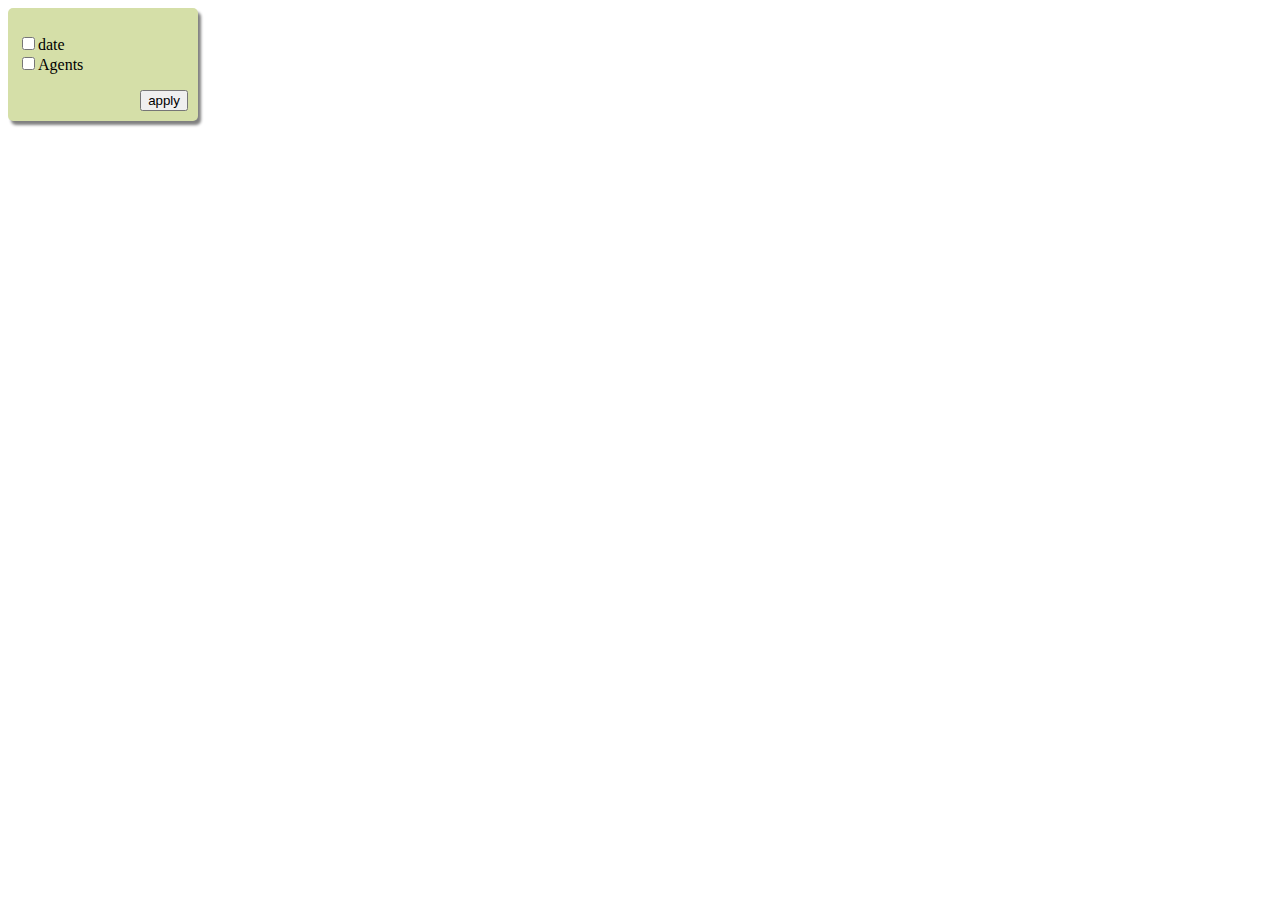
<file: angular_test/index.html>
<!doctype html>
<html>
   <head>
      <title> drop down selecter</title>
      <link rel="stylesheet" type="text/css" href="css/style.css">
   </head>
   <body ng-controller="dropDownCtrl" ng-app="testApp">
   

    <drop-down model="dropDownData"></drop-down>

   <script type="text/javascript" src="augular.js"></script>
   <script type="text/javascript">
     angular.module("testApp",[]);
     angular.module("testApp").controller("dropDownCtrl",function($scope){
       $scope.dropDownData = [
          {
            filterName:"date",
            items:[
              "2014",
              "2015"
            ],
            selected:false
          },
          {
            filterName:"Agents",
            items:[
              "user1",
              "user2"
            ],
            selected:false
          },  

       ];

     });

     //create drop down directive
     angular.module("testApp").directive("dropDown",function(){
        return {
        	restrict:"AE",
        	replace:"true",
        	scope:{
        		model:"=model"
        	},
        	templateUrl:"./views/dropDown.html",
        	link:function(scope,element,attr){
               //function to see all the items
              scope.createNewList = function(filter){
                   var content="<ul>";
                   for(var k in filter.items){
                      content+="<li>"+filter.items[k]+"</li>"
                   }
                   content+="</ul>";
                   element.append(content);
              };

              scope.getSelector = function(){
                   
                   scope.selectedFilters = [];         console.log("the value of dropDown data is:",scope.model);
                   for(var i=0;i<scope.model.length;i++){
                      if (scope.model[i].selected) {
                         scope.selectedFilters.push(scope.model[i]);
                      };
                   }
              }
        	}
        }
     })

   </script>
   </body>
</html>
</file>
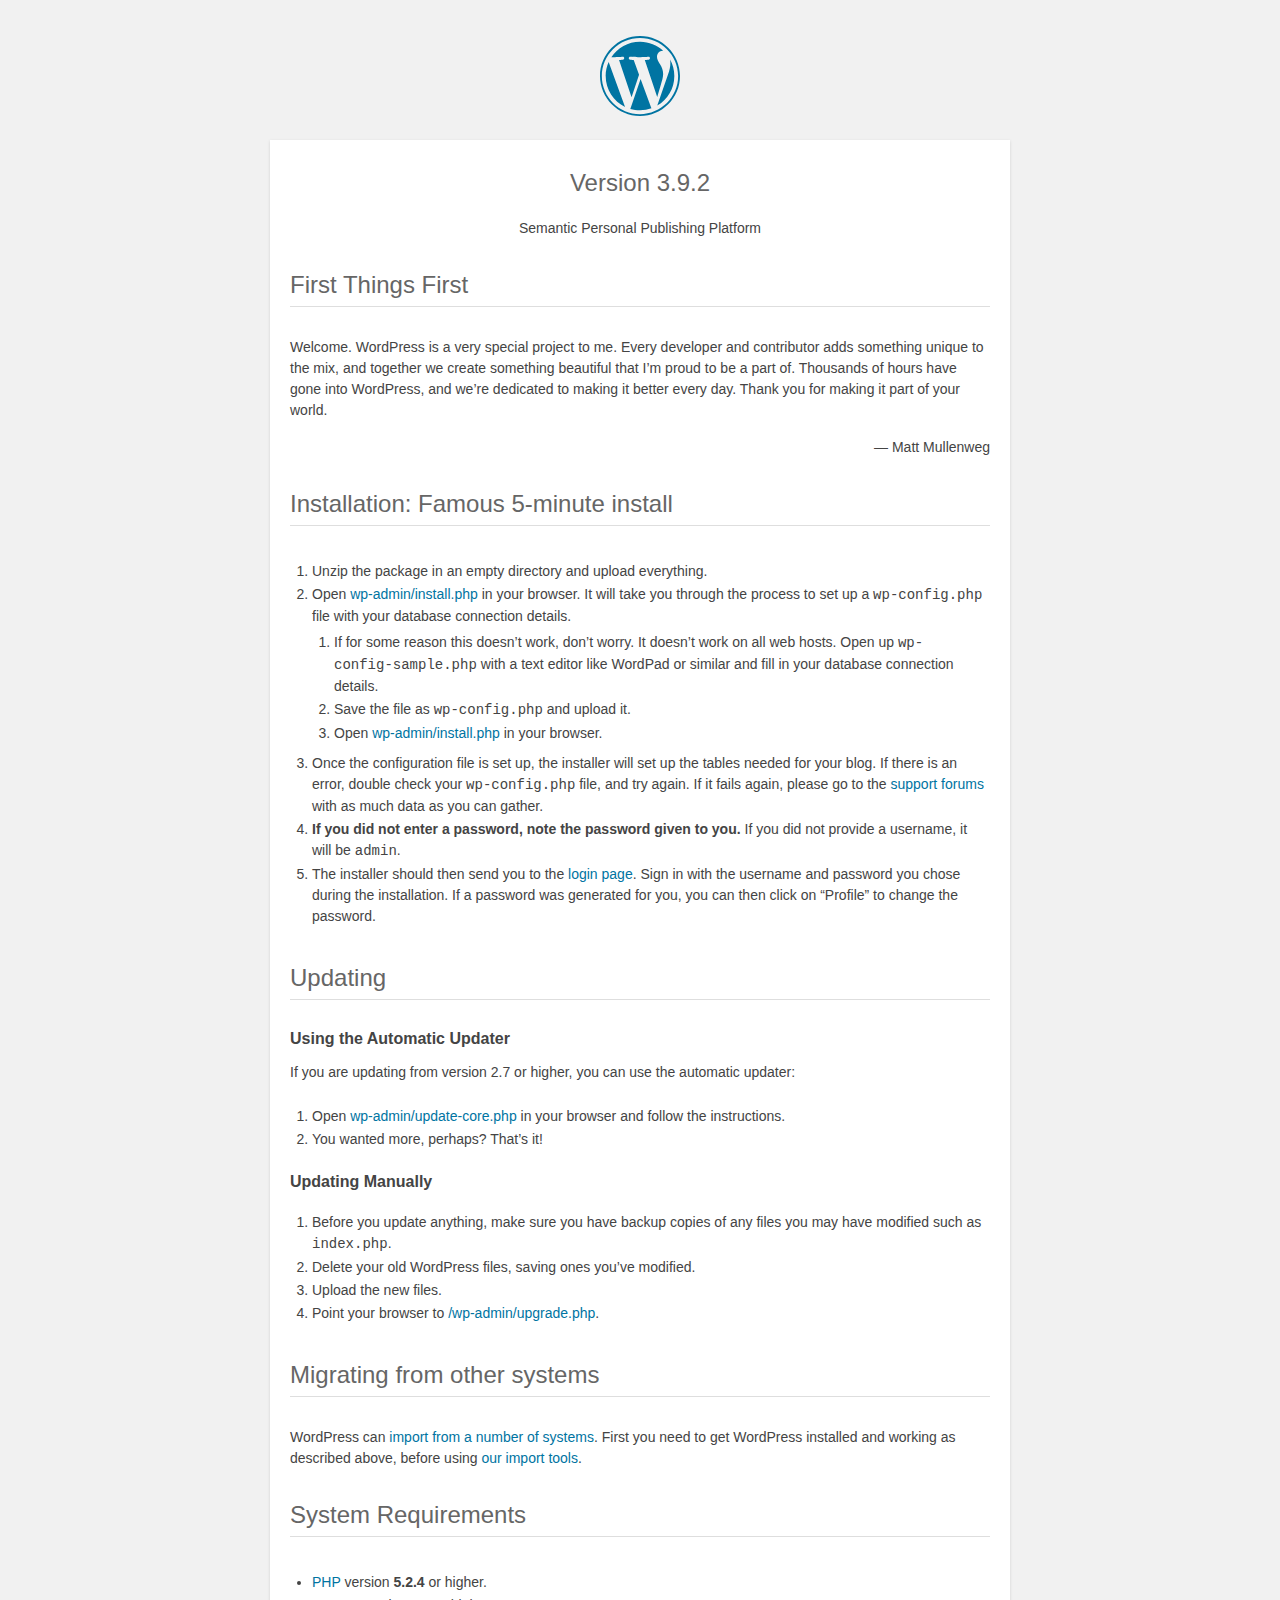
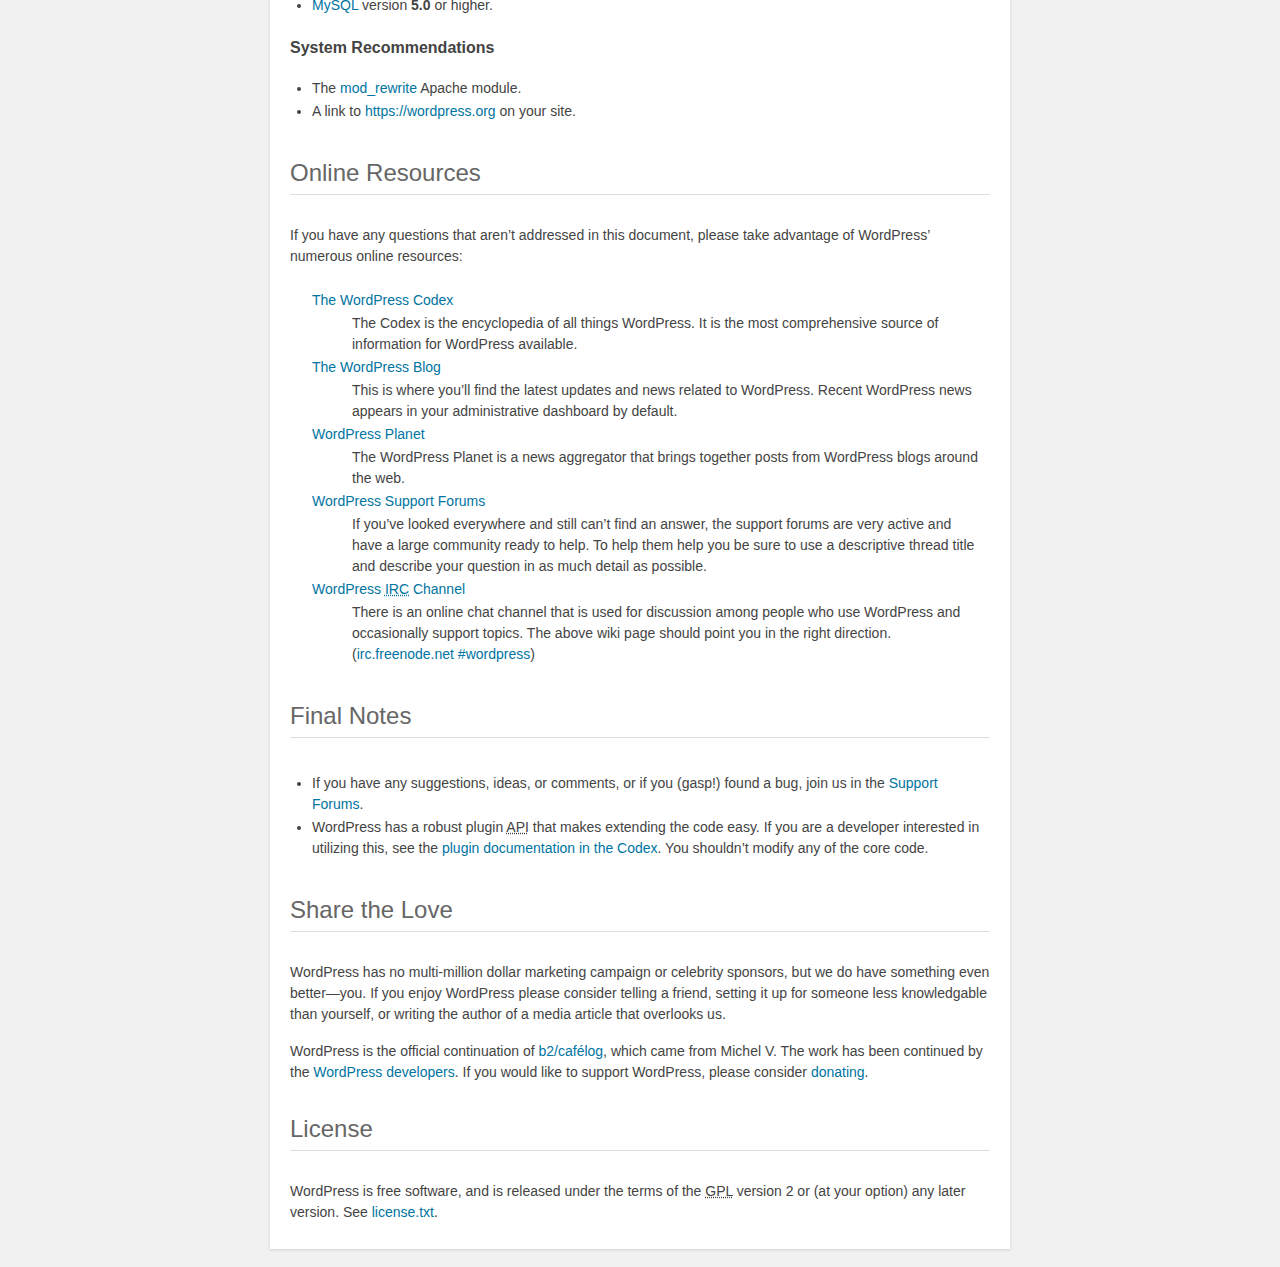
<file: readme.html>
<!DOCTYPE html>
<html>
<head>
	<meta name="viewport" content="width=device-width" />
	<meta http-equiv="Content-Type" content="text/html; charset=utf-8" />
	<title>WordPress &#8250; ReadMe</title>
	<link rel="stylesheet" href="wp-admin/css/install.css?ver=20100228" type="text/css" />
</head>
<body>
<h1 id="logo">
	<a href="https://wordpress.org/"><img alt="WordPress" src="wp-admin/images/wordpress-logo.png" /></a>
	<br /> Version 3.9.2
</h1>
<p style="text-align: center">Semantic Personal Publishing Platform</p>

<h1>First Things First</h1>
<p>Welcome. WordPress is a very special project to me. Every developer and contributor adds something unique to the mix, and together we create something beautiful that I&#8217;m proud to be a part of. Thousands of hours have gone into WordPress, and we&#8217;re dedicated to making it better every day. Thank you for making it part of your world.</p>
<p style="text-align: right">&#8212; Matt Mullenweg</p>

<h1>Installation: Famous 5-minute install</h1>
<ol>
	<li>Unzip the package in an empty directory and upload everything.</li>
	<li>Open <span class="file"><a href="wp-admin/install.php">wp-admin/install.php</a></span> in your browser. It will take you through the process to set up a <code>wp-config.php</code> file with your database connection details.
		<ol>
			<li>If for some reason this doesn&#8217;t work, don&#8217;t worry. It doesn&#8217;t work on all web hosts. Open up <code>wp-config-sample.php</code> with a text editor like WordPad or similar and fill in your database connection details.</li>
			<li>Save the file as <code>wp-config.php</code> and upload it.</li>
			<li>Open <span class="file"><a href="wp-admin/install.php">wp-admin/install.php</a></span> in your browser.</li>
		</ol>
	</li>
	<li>Once the configuration file is set up, the installer will set up the tables needed for your blog. If there is an error, double check your <code>wp-config.php</code> file, and try again. If it fails again, please go to the <a href="https://wordpress.org/support/" title="WordPress support">support forums</a> with as much data as you can gather.</li>
	<li><strong>If you did not enter a password, note the password given to you.</strong> If you did not provide a username, it will be <code>admin</code>.</li>
	<li>The installer should then send you to the <a href="wp-login.php">login page</a>. Sign in with the username and password you chose during the installation. If a password was generated for you, you can then click on &#8220;Profile&#8221; to change the password.</li>
</ol>

<h1>Updating</h1>
<h2>Using the Automatic Updater</h2>
<p>If you are updating from version 2.7 or higher, you can use the automatic updater:</p>
<ol>
	<li>Open <span class="file"><a href="wp-admin/update-core.php">wp-admin/update-core.php</a></span> in your browser and follow the instructions.</li>
	<li>You wanted more, perhaps? That&#8217;s it!</li>
</ol>

<h2>Updating Manually</h2>
<ol>
	<li>Before you update anything, make sure you have backup copies of any files you may have modified such as <code>index.php</code>.</li>
	<li>Delete your old WordPress files, saving ones you&#8217;ve modified.</li>
	<li>Upload the new files.</li>
	<li>Point your browser to <span class="file"><a href="wp-admin/upgrade.php">/wp-admin/upgrade.php</a>.</span></li>
</ol>

<h1>Migrating from other systems</h1>
<p>WordPress can <a href="http://codex.wordpress.org/Importing_Content">import from a number of systems</a>. First you need to get WordPress installed and working as described above, before using <a href="wp-admin/import.php" title="Import to WordPress">our import tools</a>.</p>

<h1>System Requirements</h1>
<ul>
	<li><a href="http://php.net/">PHP</a> version <strong>5.2.4</strong> or higher.</li>
	<li><a href="http://www.mysql.com/">MySQL</a> version <strong>5.0</strong> or higher.</li>
</ul>

<h2>System Recommendations</h2>
<ul>
	<li>The <a href="http://httpd.apache.org/docs/2.2/mod/mod_rewrite.html">mod_rewrite</a> Apache module.</li>
	<li>A link to <a href="https://wordpress.org/">https://wordpress.org</a> on your site.</li>
</ul>

<h1>Online Resources</h1>
<p>If you have any questions that aren&#8217;t addressed in this document, please take advantage of WordPress&#8217; numerous online resources:</p>
<dl>
	<dt><a href="http://codex.wordpress.org/">The WordPress Codex</a></dt>
		<dd>The Codex is the encyclopedia of all things WordPress. It is the most comprehensive source of information for WordPress available.</dd>
	<dt><a href="https://wordpress.org/news/">The WordPress Blog</a></dt>
		<dd>This is where you&#8217;ll find the latest updates and news related to WordPress. Recent WordPress news appears in your administrative dashboard by default.</dd>
	<dt><a href="http://planet.wordpress.org/">WordPress Planet</a></dt>
		<dd>The WordPress Planet is a news aggregator that brings together posts from WordPress blogs around the web.</dd>
	<dt><a href="https://wordpress.org/support/">WordPress Support Forums</a></dt>
		<dd>If you&#8217;ve looked everywhere and still can&#8217;t find an answer, the support forums are very active and have a large community ready to help. To help them help you be sure to use a descriptive thread title and describe your question in as much detail as possible.</dd>
	<dt><a href="http://codex.wordpress.org/IRC">WordPress <abbr title="Internet Relay Chat">IRC</abbr> Channel</a></dt>
		<dd>There is an online chat channel that is used for discussion among people who use WordPress and occasionally support topics. The above wiki page should point you in the right direction. (<a href="irc://irc.freenode.net/wordpress">irc.freenode.net #wordpress</a>)</dd>
</dl>

<h1>Final Notes</h1>
<ul>
	<li>If you have any suggestions, ideas, or comments, or if you (gasp!) found a bug, join us in the <a href="https://wordpress.org/support/">Support Forums</a>.</li>
	<li>WordPress has a robust plugin <abbr title="application programming interface">API</abbr> that makes extending the code easy. If you are a developer interested in utilizing this, see the <a href="http://codex.wordpress.org/Plugin_API" title="WordPress plugin API">plugin documentation in the Codex</a>. You shouldn&#8217;t modify any of the core code.</li>
</ul>

<h1>Share the Love</h1>
<p>WordPress has no multi-million dollar marketing campaign or celebrity sponsors, but we do have something even better&#8212;you. If you enjoy WordPress please consider telling a friend, setting it up for someone less knowledgable than yourself, or writing the author of a media article that overlooks us.</p>

<p>WordPress is the official continuation of <a href="http://cafelog.com/">b2/caf&#233;log</a>, which came from Michel V. The work has been continued by the <a href="https://wordpress.org/about/">WordPress developers</a>. If you would like to support WordPress, please consider <a href="https://wordpress.org/donate/" title="Donate to WordPress">donating</a>.</p>

<h1>License</h1>
<p>WordPress is free software, and is released under the terms of the <abbr title="GNU General Public License">GPL</abbr> version 2 or (at your option) any later version. See <a href="license.txt">license.txt</a>.</p>

</body>
</html>
</file>
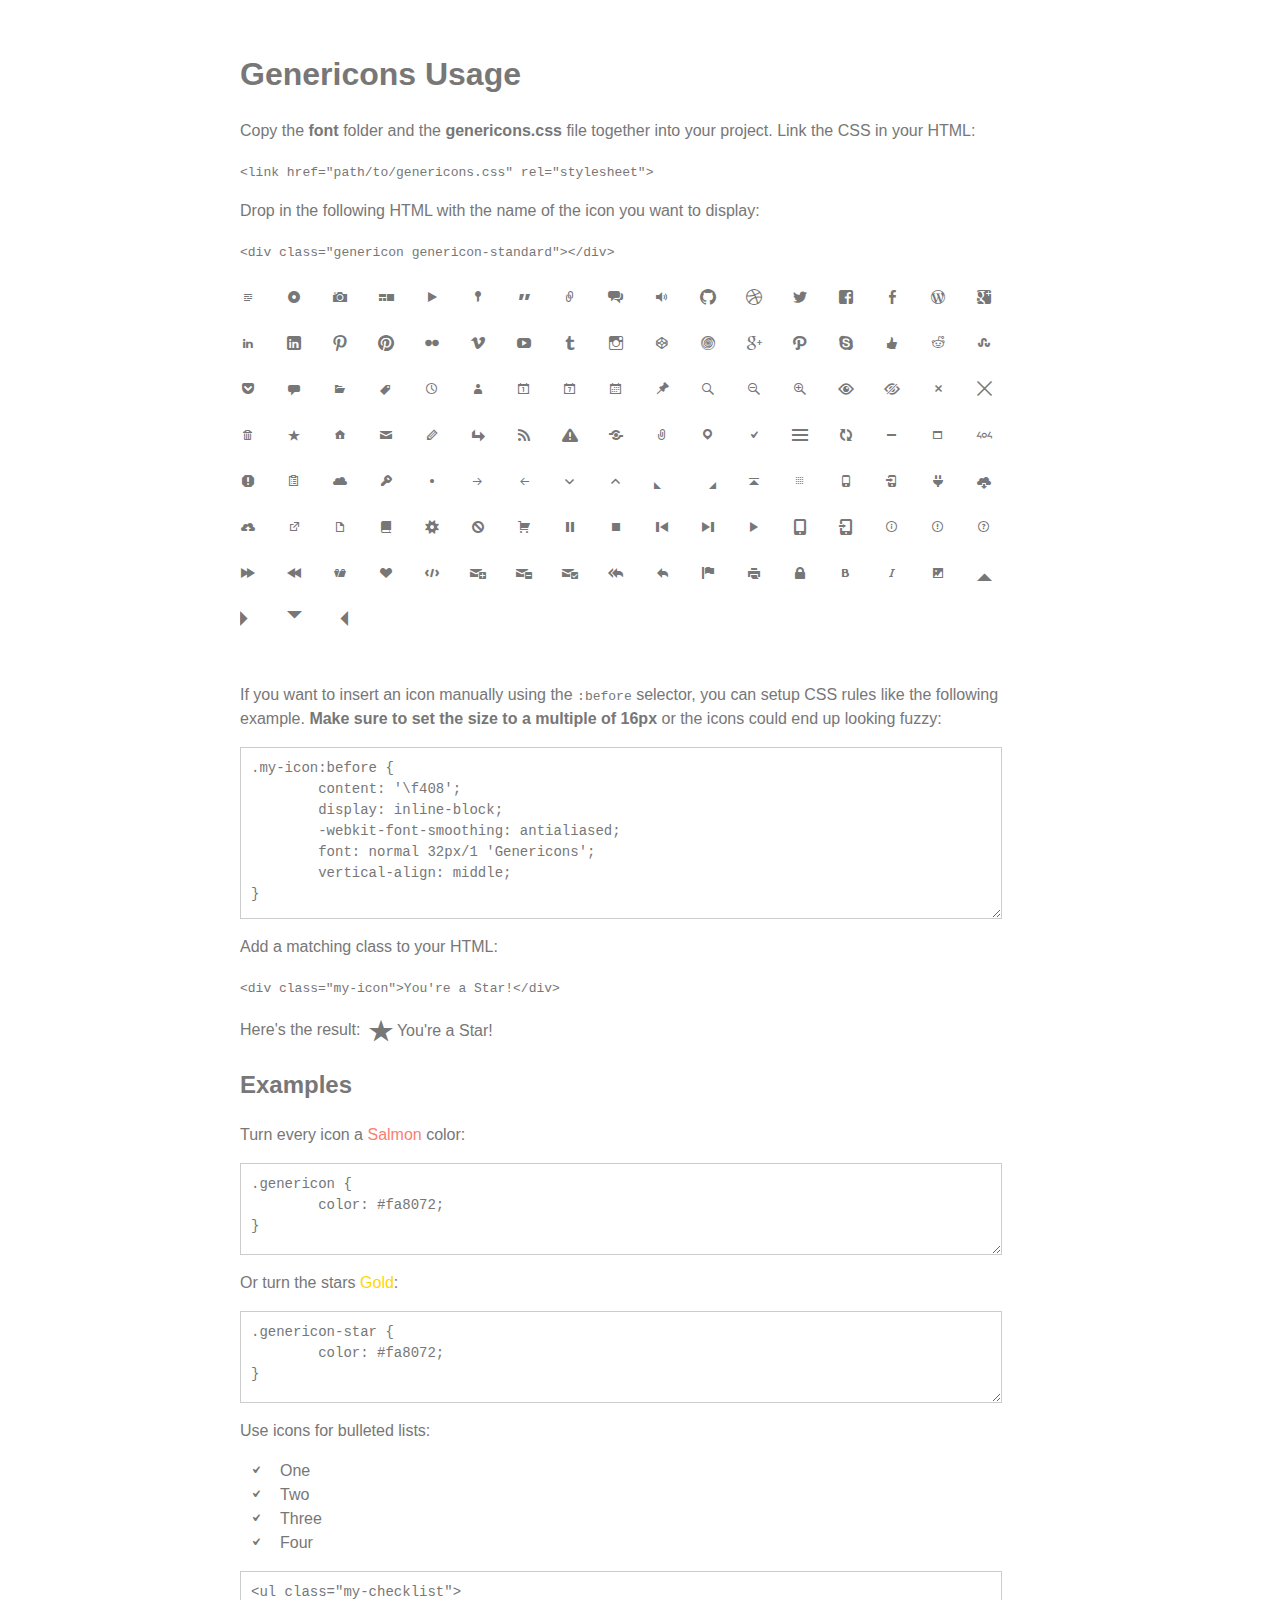
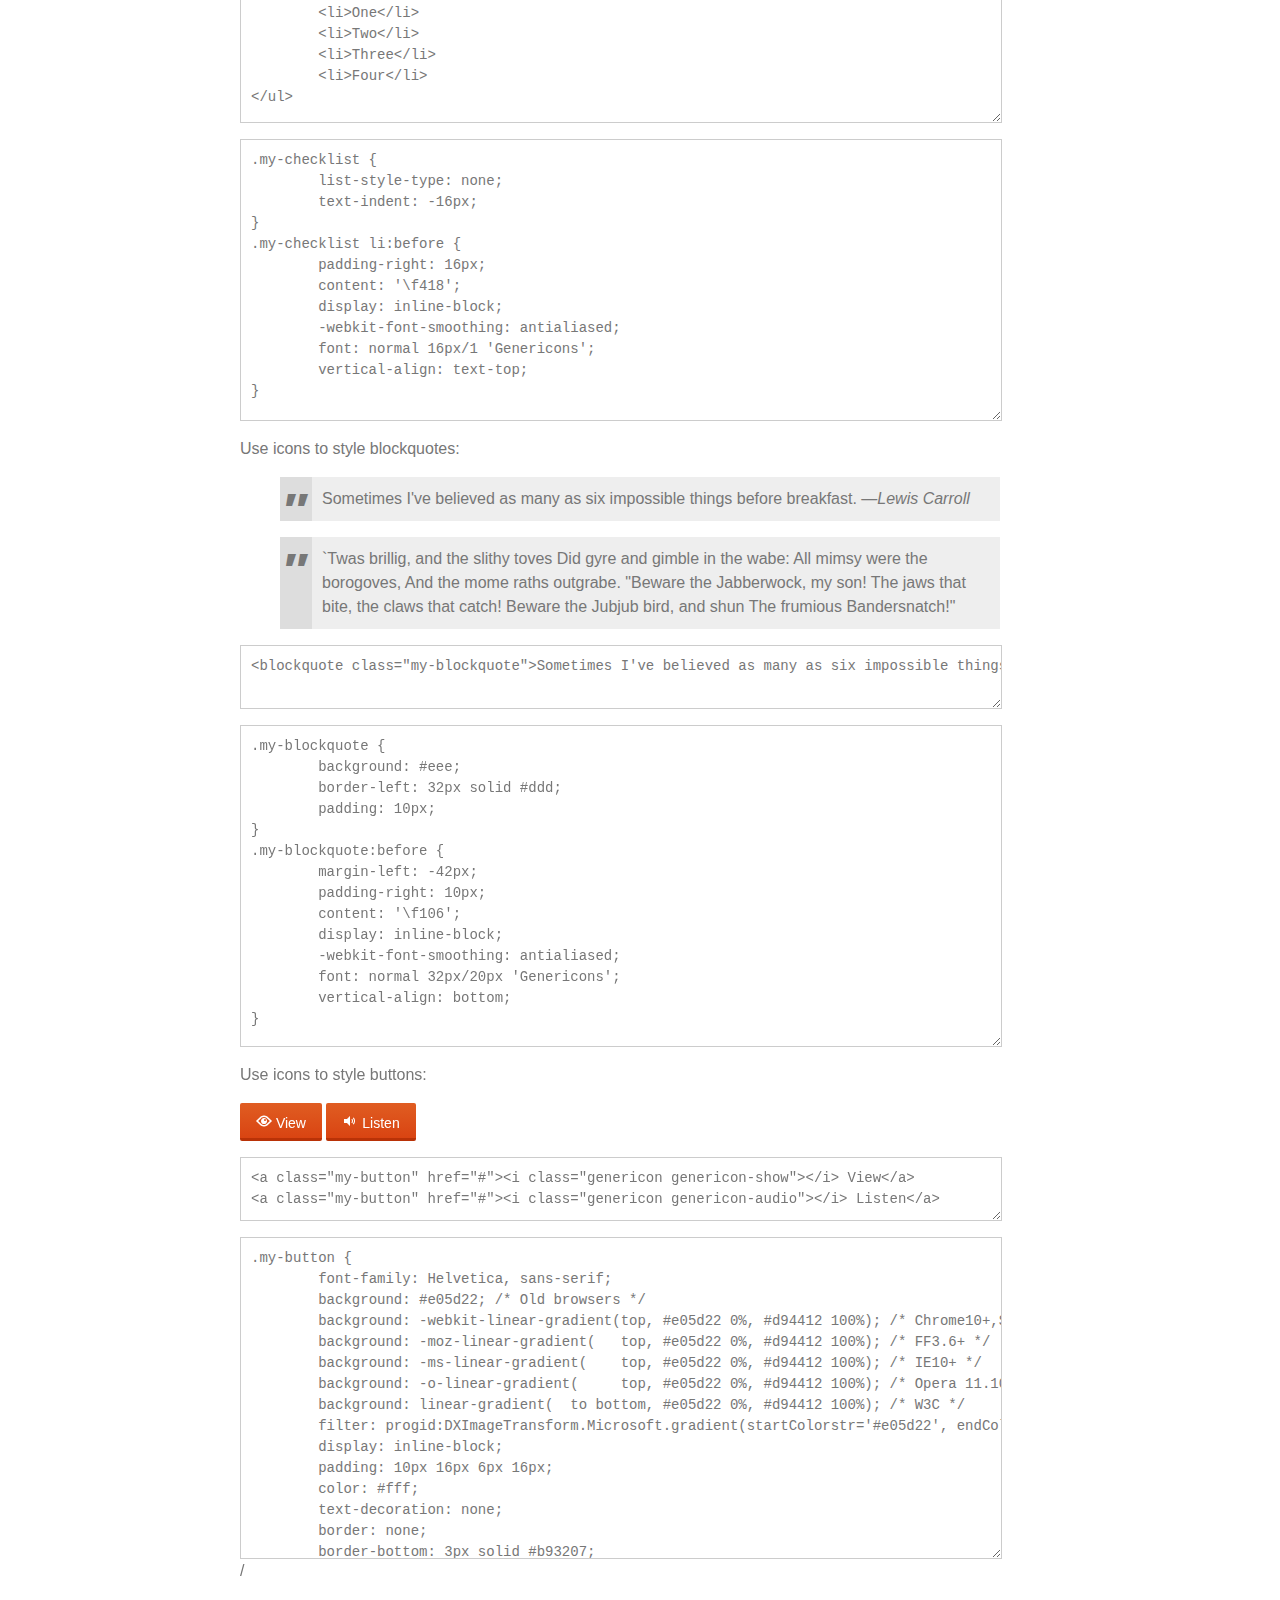
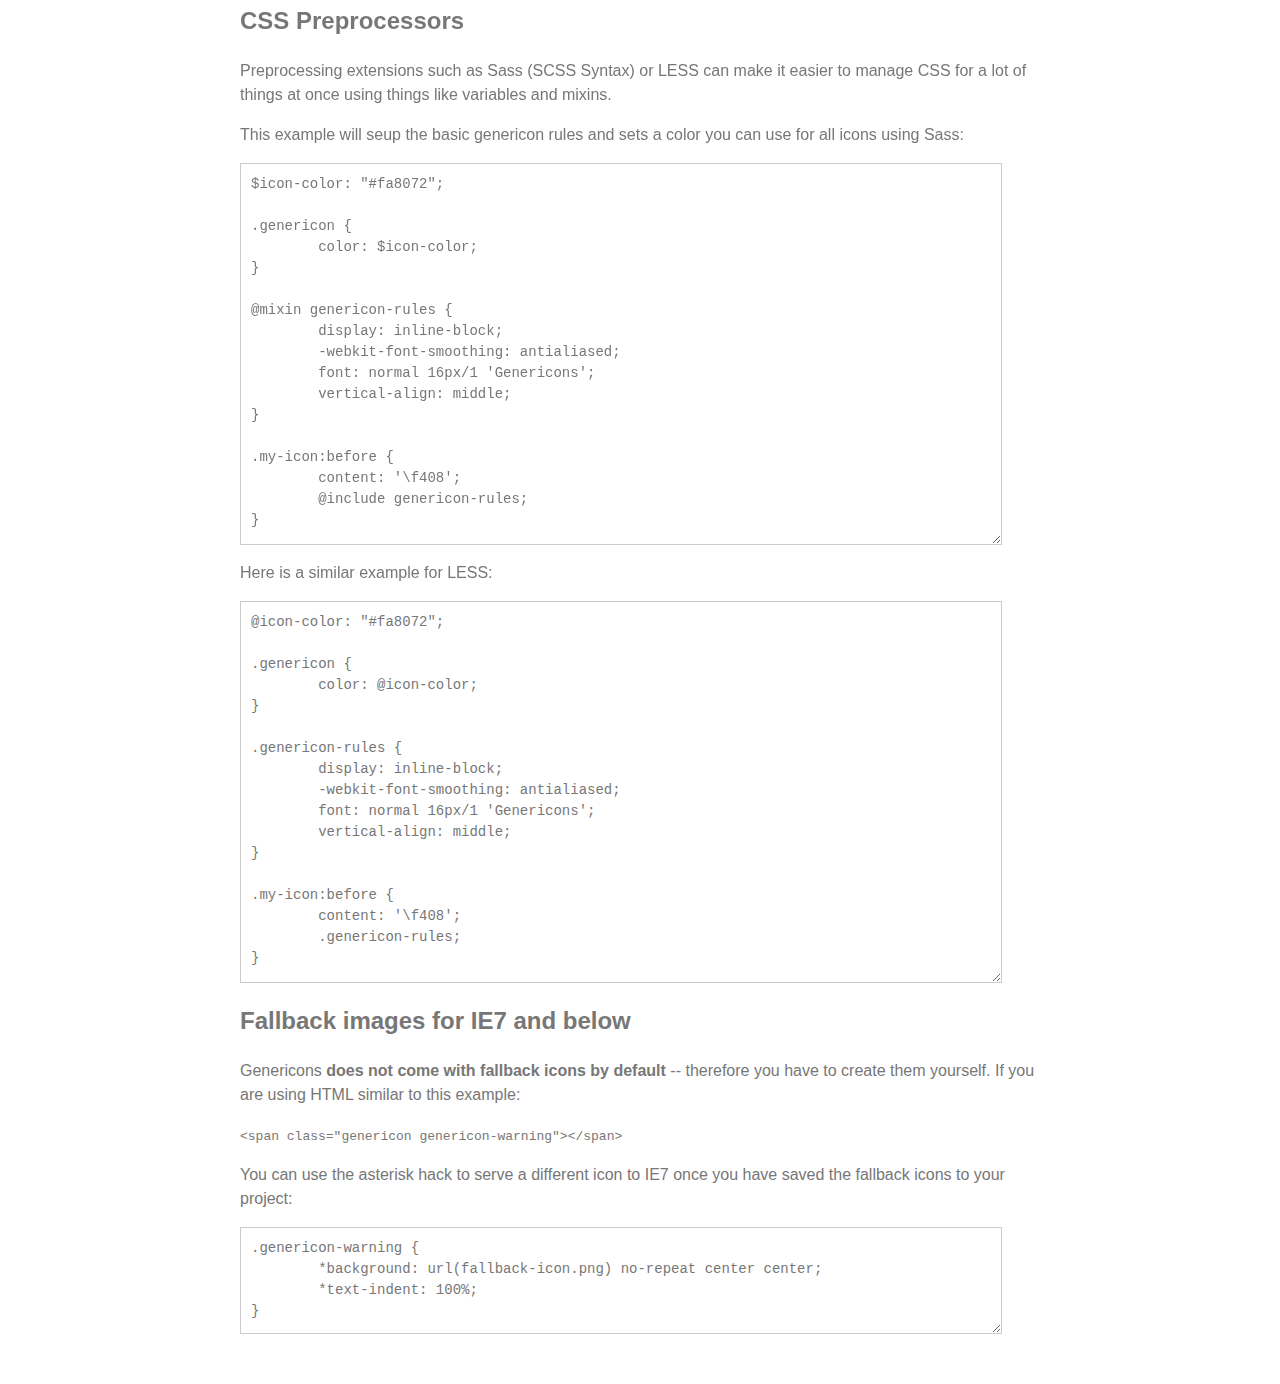
<file: wp-content/themes/twentyfourteen/genericons/example.html>
<!DOCTYPE html>
<html dir="ltr" lang="en">
<head>
<title>Genericons</title>
<link rel="stylesheet" href="genericons.css">
<style type="text/css">
body {
	font-family: sans-serif;
	line-height: 1.5;
	width: 800px;
	margin: 50px auto;
	color: #777;
	background: white;
}
.icons {
	overflow: hidden;
	padding: 10px 0;
}
.icons div {
	cursor: pointer;
	float: left;
	margin: 0 30px 30px 0;
}
.icons:hover div {
	background: #f7f7f7;
}
.code {
        display: block;
        font: 14px/1.5 monospace;
        width: 740px;
        white-space: pre;
        border: 1px solid #ccc;
        padding: 10px;
        color: #777;
        overflow: auto;
}
.my-icon:before {
	content: '\f408';
        display: inline-block;
        -webkit-font-smoothing: antialiased;
        font: normal 32px/1 'Genericons';
        vertical-align: middle;
}
/* For the Examples */
.my-checklist {
	list-style-type: none;
	text-indent: -16px;
}
.my-checklist li:before {
	padding-right: 16px;
	content: '\f418';
        display: inline-block;
        -webkit-font-smoothing: antialiased;
        font: normal 16px/1 'Genericons';
        vertical-align: text-top;
}
.my-blockquote {
	background: #eee;
	border-left: 32px solid #ddd;
	padding: 10px;
}
.my-blockquote:before {
	margin-left: -42px;
	padding-right: 10px;
        content: '\f106';
        display: inline-block;
        -webkit-font-smoothing: antialiased;
        font: normal 32px/20px 'Genericons';
        vertical-align: bottom;
}
.my-button {
	font-family: Helvetica, sans-serif;
	font-size: 14px;
	background: #e05d22; /* Old browsers */
	background: -webkit-linear-gradient(top, #e05d22 0%, #d94412 100%); /* Chrome10+,Safari5.1+ */
	background: -moz-linear-gradient(   top, #e05d22 0%, #d94412 100%); /* FF3.6+ */
	background: -ms-linear-gradient(    top, #e05d22 0%, #d94412 100%); /* IE10+ */
	background: -o-linear-gradient(     top, #e05d22 0%, #d94412 100%); /* Opera 11.10+ */
	background: linear-gradient(  to bottom, #e05d22 0%, #d94412 100%); /* W3C */
	filter: progid:DXImageTransform.Microsoft.gradient(startColorstr='#e05d22', endColorstr='#d94412', GradientType=0); /* IE6-9 */
	display: inline-block;
	padding: 10px 16px 4px 16px;
	color: #fff;
	text-decoration: none;
	border: none;
	border-bottom: 3px solid #b93207;
	border-radius: 2px;
}
.my-button:hover,
.my-button:focus {
	background: #ed6a31; /* Old browsers */
	background: -webkit-linear-gradient(top, #ed6a31 0%, #e55627 100%); /* Chrome10+,Safari5.1+ */
	background: -moz-linear-gradient(   top, #ed6a31 0%, #e55627 100%); /* FF3.6+ */
	background: -ms-linear-gradient(    top, #ed6a31 0%, #e55627 100%); /* IE10+ */
	background: -o-linear-gradient(     top, #ed6a31 0%, #e55627 100%); /* Opera 11.10+ */
	background: linear-gradient(  to bottom, #ed6a31 0%, #e55627 100%); /* W3C */
	filter: progid:DXImageTransform.Microsoft.gradient(startColorstr='#ed6a31', endColorstr='#e55627', GradientType=0); /* IE6-9 */
	outline: none;
}
.my-button:active {
	background: #d94412; /* Old browsers */
	background: -webkit-linear-gradient(top, #d94412 0%, #e05d22 100%); /* Chrome10+,Safari5.1+ */
	background: -moz-linear-gradient(   top, #d94412 0%, #e05d22 100%); /* FF3.6+ */
	background: -ms-linear-gradient(    top, #d94412 0%, #e05d22 100%); /* IE10+ */
	background: -o-linear-gradient(     top, #d94412 0%, #e05d22 100%); /* Opera 11.10+ */
	background: linear-gradient(  to bottom, #d94412 0%, #e05d22 100%); /* W3C */
	filter: progid:DXImageTransform.Microsoft.gradient(startColorstr='#d94412', endColorstr='#e05d22', GradientType=0); /* IE6-9 */
	border: none;
	border-top: 3px solid #b93207;
	padding: 6px 16px 7px 16px;
}
</style>
</head>
<body>

<div class="section">

	<h1>Genericons Usage</h1>

	<p>Copy the <strong>font</strong> folder and the <strong>genericons.css</strong> file together into your project. Link the CSS in your HTML:</p>

	<p><code>&lt;link href="path/to/genericons.css" rel="stylesheet"&gt;</code></p>

	<p>Drop in the following HTML with the name of the icon you want to display:</p>

	<p><code>&lt;div class="genericon genericon-standard"&gt;&lt;/div&gt;</code></p>

	<div class="icons">
	
		<!-- post formats -->
		<div alt="f100" class="genericon genericon-standard"></div>
		<div alt="f101" class="genericon genericon-aside"></div>
		<div alt="f102" class="genericon genericon-image"></div>
		<div alt="f103" class="genericon genericon-gallery"></div>
		<div alt="f104" class="genericon genericon-video"></div>
		<div alt="f105" class="genericon genericon-status"></div>
		<div alt="f106" class="genericon genericon-quote"></div>
		<div alt="f107" class="genericon genericon-link"></div>
		<div alt="f108" class="genericon genericon-chat"></div>
		<div alt="f109" class="genericon genericon-audio"></div>

		<!-- social icons -->
		<div alt="f200" class="genericon genericon-github"></div>
		<div alt="f201" class="genericon genericon-dribbble"></div>
		<div alt="f202" class="genericon genericon-twitter"></div>
		<div alt="f203" class="genericon genericon-facebook"></div>
		<div alt="f204" class="genericon genericon-facebook-alt"></div>
		<div alt="f205" class="genericon genericon-wordpress"></div>
		<div alt="f206" class="genericon genericon-googleplus"></div>
		<div alt="f207" class="genericon genericon-linkedin"></div>
		<div alt="f208" class="genericon genericon-linkedin-alt"></div>
		<div alt="f209" class="genericon genericon-pinterest"></div>
		<div alt="f210" class="genericon genericon-pinterest-alt"></div>
		<div alt="f211" class="genericon genericon-flickr"></div>
		<div alt="f212" class="genericon genericon-vimeo"></div>
		<div alt="f213" class="genericon genericon-youtube"></div>
		<div alt="f214" class="genericon genericon-tumblr"></div>
		<div alt="f215" class="genericon genericon-instagram"></div>
		<div alt="f216" class="genericon genericon-codepen"></div>
		<div alt="f217" class="genericon genericon-polldaddy"></div>
		<div alt="f218" class="genericon genericon-googleplus-alt"></div>
		<div alt="f219" class="genericon genericon-path"></div>
		<div alt="f220" class="genericon genericon-skype"></div>
		<div alt="f221" class="genericon genericon-digg"></div>
		<div alt="f222" class="genericon genericon-reddit"></div>
		<div alt="f223" class="genericon genericon-stumbleupon"></div>
		<div alt="f224" class="genericon genericon-pocket"></div>

		<!-- meta icons -->
		<div alt="f300" class="genericon genericon-comment"></div>
		<div alt="f301" class="genericon genericon-category"></div>
		<div alt="f302" class="genericon genericon-tag"></div>
		<div alt="f303" class="genericon genericon-time"></div>
		<div alt="f304" class="genericon genericon-user"></div>
		<div alt="f305" class="genericon genericon-day"></div>
		<div alt="f306" class="genericon genericon-week"></div>
		<div alt="f307" class="genericon genericon-month"></div>
		<div alt="f308" class="genericon genericon-pinned"></div>

		<!-- other icons -->
		<div alt="f400" class="genericon genericon-search"></div>
		<div alt="f401" class="genericon genericon-unzoom"></div>
		<div alt="f402" class="genericon genericon-zoom"></div>
		<div alt="f403" class="genericon genericon-show"></div>
		<div alt="f404" class="genericon genericon-hide"></div>
		<div alt="f405" class="genericon genericon-close"></div>
		<div alt="f406" class="genericon genericon-close-alt"></div>
		<div alt="f407" class="genericon genericon-trash"></div>
		<div alt="f408" class="genericon genericon-star"></div>
		<div alt="f409" class="genericon genericon-home"></div>
		<div alt="f410" class="genericon genericon-mail"></div>
		<div alt="f411" class="genericon genericon-edit"></div>
		<div alt="f412" class="genericon genericon-reply"></div>
		<div alt="f413" class="genericon genericon-feed"></div>
		<div alt="f414" class="genericon genericon-warning"></div>
		<div alt="f415" class="genericon genericon-share"></div>
		<div alt="f416" class="genericon genericon-attachment"></div>
		<div alt="f417" class="genericon genericon-location"></div>
		<div alt="f418" class="genericon genericon-checkmark"></div>
		<div alt="f419" class="genericon genericon-menu"></div>
		<div alt="f420" class="genericon genericon-refresh"></div>
		<div alt="f421" class="genericon genericon-minimize"></div>
		<div alt="f422" class="genericon genericon-maximize"></div>
		<div alt="f423" class="genericon genericon-404"></div>
		<div alt="f424" class="genericon genericon-spam"></div>
		<div alt="f425" class="genericon genericon-summary"></div>
		<div alt="f426" class="genericon genericon-cloud"></div>
		<div alt="f427" class="genericon genericon-key"></div>
		<div alt="f428" class="genericon genericon-dot"></div>
		<div alt="f429" class="genericon genericon-next"></div>
		<div alt="f430" class="genericon genericon-previous"></div>
		<div alt="f431" class="genericon genericon-expand"></div>
		<div alt="f432" class="genericon genericon-collapse"></div>
		<div alt="f433" class="genericon genericon-dropdown"></div>
		<div alt="f434" class="genericon genericon-dropdown-left"></div>
		<div alt="f435" class="genericon genericon-top"></div>
		<div alt="f436" class="genericon genericon-draggable"></div>
		<div alt="f437" class="genericon genericon-phone"></div>
		<div alt="f438" class="genericon genericon-send-to-phone"></div>
		<div alt="f439" class="genericon genericon-plugin"></div>
		<div alt="f440" class="genericon genericon-cloud-download"></div>
		<div alt="f441" class="genericon genericon-cloud-upload"></div>
		<div alt="f442" class="genericon genericon-external"></div>
		<div alt="f443" class="genericon genericon-document"></div>
		<div alt="f444" class="genericon genericon-book"></div>
		<div alt="f445" class="genericon genericon-cog"></div>
		<div alt="f446" class="genericon genericon-unapprove"></div>
		<div alt="f447" class="genericon genericon-cart"></div>
		<div alt="f448" class="genericon genericon-pause"></div>
		<div alt="f449" class="genericon genericon-stop"></div>
		<div alt="f450" class="genericon genericon-skip-back"></div>
		<div alt="f451" class="genericon genericon-skip-ahead"></div>
		<div alt="f452" class="genericon genericon-play"></div>
		<div alt="f453" class="genericon genericon-tablet"></div>
		<div alt="f454" class="genericon genericon-send-to-tablet"></div>
		<div alt="f455" class="genericon genericon-info"></div>
		<div alt="f456" class="genericon genericon-notice"></div>
		<div alt="f457" class="genericon genericon-help"></div>
		<div alt="f458" class="genericon genericon-fastforward"></div>
		<div alt="f459" class="genericon genericon-rewind"></div>
		<div alt="f460" class="genericon genericon-portfolio"></div>
		<div alt="f461" class="genericon genericon-heart"></div>
		<div alt="f462" class="genericon genericon-code"></div>
		<div alt="f463" class="genericon genericon-subscribe"></div>
		<div alt="f464" class="genericon genericon-unsubscribe"></div>
		<div alt="f465" class="genericon genericon-subscribed"></div>
		<div alt="f466" class="genericon genericon-reply-alt"></div>
		<div alt="f467" class="genericon genericon-reply-single"></div>
		<div alt="f468" class="genericon genericon-flag"></div>
		<div alt="f469" class="genericon genericon-print"></div>
		<div alt="f470" class="genericon genericon-lock"></div>
		<div alt="f471" class="genericon genericon-bold"></div>
		<div alt="f472" class="genericon genericon-italic"></div>
		<div alt="f473" class="genericon genericon-picture"></div>

		<!-- generic shapes -->
		<div alt="f500" class="genericon genericon-uparrow"></div>
		<div alt="f501" class="genericon genericon-rightarrow"></div>
		<div alt="f502" class="genericon genericon-downarrow"></div>
		<div alt="f503" class="genericon genericon-leftarrow"></div>

	</div>

	<p>If you want to insert an icon manually using the <code>:before</code> selector, you can setup CSS rules like the following example. <strong>Make sure to set the size to a multiple of 16px</strong> or the icons could end up looking fuzzy:</p>

<p><textarea class="code" style="min-height: 150px;" onclick="select();">.my-icon:before {
	content: '\f408';
        display: inline-block;
        -webkit-font-smoothing: antialiased;
        font: normal 32px/1 'Genericons';
        vertical-align: middle;
}</textarea></p>

	<p>Add a matching class to your HTML:</p>

	<p><code>&lt;div class="my-icon"&gt;You're a Star!&lt;/div&gt;</code></p>

	<p>Here's the result: <span class="my-icon">You're a Star!</span></p>

	<h2>Examples</h2>

	<p>Turn every icon a <span style="color: #fa8072;">Salmon</span> color:</p>

<p><textarea class="code" style="min-height: 70px" onclick="select();">
.genericon {
	color: #fa8072;
}</textarea></p>

	<p>Or turn the stars <span style="color: #ffd700;">Gold</span>:</p>

<p><textarea class="code" style="min-height: 70px" onclick="select();">
.genericon-star {
	color: #fa8072;
}</textarea></p>

	<p>Use icons for bulleted lists:</p>

	<ul class="my-checklist">
		<li>One</li>
		<li>Two</li>
		<li>Three</li>
		<li>Four</li>
	</ul>

<p><textarea class="code" style="min-height: 130px" onclick="select();">
<ul class="my-checklist">
	<li>One</li>
	<li>Two</li>
	<li>Three</li>
	<li>Four</li>
</ul></textarea></p>

<p><textarea class="code" style="min-height: 260px;" onclick="select();">
.my-checklist {
	list-style-type: none;
	text-indent: -16px;
}
.my-checklist li:before {
	padding-right: 16px;
	content: '\f418';
        display: inline-block;
        -webkit-font-smoothing: antialiased;
        font: normal 16px/1 'Genericons';
        vertical-align: text-top;
}</textarea></p>

	<p>Use icons to style blockquotes:</p>

	<blockquote class="my-blockquote">Sometimes I've believed as many as six impossible things before breakfast. &mdash;<em>Lewis Carroll</em></blockquote>
	<blockquote class="my-blockquote">`Twas brillig, and the slithy toves Did gyre and gimble in the wabe: All mimsy were the borogoves, And the mome raths outgrabe. "Beware the Jabberwock, my son!  The jaws that bite, the claws that catch!  Beware the Jubjub bird, and shun The frumious Bandersnatch!"</blockquote>

<p><textarea class="code" style="min-height: 40px;" onclick="select();"><blockquote class="my-blockquote">Sometimes I've believed as many as six impossible things before breakfast. &mdash;<em>Lewis Carroll</em></blockquote></textarea></p>

<p><textarea class="code" style="min-height: 300px;" onclick="select();">
.my-blockquote {
	background: #eee;
	border-left: 32px solid #ddd;
	padding: 10px;
}
.my-blockquote:before {
	margin-left: -42px;
	padding-right: 10px;
        content: '\f106';
        display: inline-block;
        -webkit-font-smoothing: antialiased;
        font: normal 32px/20px 'Genericons';
        vertical-align: bottom;
} </textarea></p>

	<p>Use icons to style buttons:</p>

	<a class="my-button" href="javascript:void()"><i class="genericon genericon-show"></i> View</a>
	<a class="my-button" href="javascript:void()"><i class="genericon genericon-audio"></i> Listen</a>

<p><textarea class="code" style="min-height: 40px;" onclick="select();"><a class="my-button" href="#"><i class="genericon genericon-show"></i> View</a>
<a class="my-button" href="#"><i class="genericon genericon-audio"></i> Listen</a></textarea></p>

<p><textarea class="code" style="min-height: 300px;" onclick="select();">
.my-button {
	font-family: Helvetica, sans-serif;
	background: #e05d22; /* Old browsers */
	background: -webkit-linear-gradient(top, #e05d22 0%, #d94412 100%); /* Chrome10+,Safari5.1+ */
	background: -moz-linear-gradient(   top, #e05d22 0%, #d94412 100%); /* FF3.6+ */
	background: -ms-linear-gradient(    top, #e05d22 0%, #d94412 100%); /* IE10+ */
	background: -o-linear-gradient(     top, #e05d22 0%, #d94412 100%); /* Opera 11.10+ */
	background: linear-gradient(  to bottom, #e05d22 0%, #d94412 100%); /* W3C */
	filter: progid:DXImageTransform.Microsoft.gradient(startColorstr='#e05d22', endColorstr='#d94412', GradientType=0); /* IE6-9 */
	display: inline-block;
	padding: 10px 16px 6px 16px;
	color: #fff;
	text-decoration: none;
	border: none;
	border-bottom: 3px solid #b93207;
	border-radius: 2px;
}

.my-button:hover,
.my-button:focus {
	background: #ed6a31; /* Old browsers */
	background: -webkit-linear-gradient(top, #ed6a31 0%, #e55627 100%); /* Chrome10+,Safari5.1+ */
	background: -moz-linear-gradient(   top, #ed6a31 0%, #e55627 100%); /* FF3.6+ */
	background: -ms-linear-gradient(    top, #ed6a31 0%, #e55627 100%); /* IE10+ */
	background: -o-linear-gradient(     top, #ed6a31 0%, #e55627 100%); /* Opera 11.10+ */
	background: linear-gradient(  to bottom, #ed6a31 0%, #e55627 100%); /* W3C */
	filter: progid:DXImageTransform.Microsoft.gradient(startColorstr='#ed6a31', endColorstr='#e55627', GradientType=0); /* IE6-9 */
	outline: none;
}

.my-button:active {
	background: #d94412; /* Old browsers */
	background: -webkit-linear-gradient(top, #d94412 0%, #e05d22 100%); /* Chrome10+,Safari5.1+ */
	background: -moz-linear-gradient(   top, #d94412 0%, #e05d22 100%); /* FF3.6+ */
	background: -ms-linear-gradient(    top, #d94412 0%, #e05d22 100%); /* IE10+ */
	background: -o-linear-gradient(     top, #d94412 0%, #e05d22 100%); /* Opera 11.10+ */
	background: linear-gradient(  to bottom, #d94412 0%, #e05d22 100%); /* W3C */
	filter: progid:DXImageTransform.Microsoft.gradient(startColorstr='#d94412', endColorstr='#e05d22', GradientType=0); /* IE6-9 */
	border: none;
	border-top: 3px solid #b93207;
	padding: 6px 16px 10px 16px;
}</textarea>/</p>

	<h2>CSS Preprocessors</h2>

	<p>Preprocessing extensions such as Sass (SCSS Syntax) or LESS</a> can make it easier to manage CSS for a lot of things at once using things like variables and mixins.</p>

	<p>This example will seup the basic genericon rules and sets a color you can use for all icons using Sass:</p>

<p><textarea class="code" style="min-height: 360px;" onclick="select();">$icon-color: "#fa8072";

.genericon {
        color: $icon-color;
}

@mixin genericon-rules {
        display: inline-block;
        -webkit-font-smoothing: antialiased;
        font: normal 16px/1 'Genericons';
        vertical-align: middle;
}

.my-icon:before {
	content: '\f408';
        @include genericon-rules;
}</textarea></p>

	<p>Here is a similar example for LESS:</p>

<p><textarea class="code" style="min-height: 360px;" onclick="select();">@icon-color: "#fa8072";

.genericon {
        color: @icon-color;
}

.genericon-rules {
        display: inline-block;
        -webkit-font-smoothing: antialiased;
        font: normal 16px/1 'Genericons';
        vertical-align: middle;
}

.my-icon:before {
	content: '\f408';
        .genericon-rules;
}</textarea></p>

	<h2>Fallback images for IE7 and below</h2>

	<p>Genericons <strong>does not come with fallback icons by default</strong> -- therefore you have to create them yourself. If you are using HTML similar to this example:

	<p><code>&lt;span class="genericon genericon-warning"&gt;&lt;/span&gt;</code></p>

	<p>You can use the asterisk hack to serve a different icon to IE7 once you have saved the fallback icons to your project:</p>

<textarea class="code" style="min-height: 85px;" onclick="select();">.genericon-warning {
        *background: url(fallback-icon.png) no-repeat center center;
        *text-indent: 100%;
}</textarea>

</div>

</body>
</html>
</file>
<file: angular_test/css/style.css>
.dropDown {
  width: 170px;
  background: #d5dfa8;
  padding: 10px;
  border-radius: 5px;
  box-shadow: 3px 4px 3px gray;
}
.dropDown ul {
  list-style: none;
  margin-left: -40px;
}
.dropDown input[type=submit] {
  float: right;
}
.clear {
  clear: both;
}
</file>
<file: wp-admin/css/install.css>
html {
	background: #f1f1f1;
	margin: 0 20px;
}

body {
	background: #fff;
	color: #444;
	font-family: "Open Sans", sans-serif;
	margin: 140px auto 25px;
	padding: 20px 20px 10px 20px;
	max-width: 700px;
	-webkit-font-smoothing: subpixel-antialiased;
	-webkit-box-shadow: 0 1px 3px rgba(0,0,0,0.13);
	box-shadow: 0 1px 3px rgba(0,0,0,0.13);
}

a {
	color: #0074a2;
	text-decoration: none;
}

a:hover {
	color: #2ea2cc;
}

h1 {
	border-bottom: 1px solid #dedede;
	clear: both;
	color: #666;
	font-size: 24px;
	margin: 30px 0;
	padding: 0;
	padding-bottom: 7px;
	font-weight: normal;
}

h2 {
	font-size: 16px;
}

p, li, dd, dt {
	padding-bottom: 2px;
	font-size: 14px;
	line-height: 1.5;
}

code, .code {
	font-family: Consolas, Monaco, monospace;
}

ul, ol, dl {
	padding: 5px 5px 5px 22px;
}

a img {
	border:0
}
abbr {
	border: 0;
	font-variant: normal;
}
#logo {
	margin: 6px 0 14px 0;
	border-bottom: none;
	text-align:center
}
#logo a {
	background-image: url(../images/w-logo-blue.png?ver=20131202);
	background-image: none, url(../images/wordpress-logo.svg?ver=20131107);
	-webkit-background-size: 80px 80px;
	background-size: 80px 80px;
	background-position: center top;
	background-repeat: no-repeat;
	color: #999;
	height: 80px;
	font-size: 20px;
	font-weight: normal;
	line-height: 1.3em;
	margin: -130px auto 25px;
	padding: 0;
	text-decoration: none;
	width: 80px;
	text-indent: -9999px;
	outline: none;
	overflow: hidden;
	display: block;
}
.step {
	margin: 20px 0 15px;
}
.step, th {
	text-align: left;
	padding: 0;
}
.step .button-large {
	font-size: 14px;
}
textarea {
	border: 1px solid #dfdfdf;
	font-family: "Open Sans", sans-serif;
	width: 100%;
	-webkit-box-sizing: border-box;
	-moz-box-sizing: border-box;
	box-sizing: border-box;
}

.form-table {
	border-collapse: collapse;
	margin-top: 1em;
	width: 100%;
}

.form-table td {
	margin-bottom: 9px;
	padding: 10px 20px 10px 0;
	border-bottom: 8px solid #fff;
	font-size: 14px;
	vertical-align: top
}

.form-table th {
	font-size: 14px;
	text-align: left;
	padding: 16px 20px 10px 0;
	width: 140px;
	vertical-align: top;
}

.form-table code {
	line-height: 18px;
	font-size: 14px;
}

.form-table p {
	margin: 4px 0 0 0;
	font-size: 11px;
}

.form-table input {
	line-height: 20px;
	font-size: 15px;
	padding: 3px 5px;
	border: 1px solid #ddd;
	-webkit-box-shadow: inset 0 1px 2px rgba(0,0,0,0.07);
	box-shadow: inset 0 1px 2px rgba(0,0,0,0.07);
}

input,
submit {
	font-family: "Open Sans", sans-serif;
}

.form-table input[type=text],
.form-table input[type=password] {
	width: 206px;
}

.form-table th p {
	font-weight: normal;
}

.form-table.install-success td {
	vertical-align: middle;
	padding: 16px 20px 10px 0;
}

.form-table.install-success td p {
	margin: 0;
	font-size: 14px;
}

.form-table.install-success td code {
	margin: 0;
	font-size: 18px;
}

#error-page {
	margin-top: 50px;
}

#error-page p {
	font-size: 14px;
	line-height: 18px;
	margin: 25px 0 20px;
}

#error-page code, .code {
	font-family: Consolas, Monaco, monospace;
}

#pass-strength-result {
	background-color: #eee;
	border-color: #ddd !important;
	border-style: solid;
	border-width: 1px;
	margin: 5px 5px 5px 0;
	padding: 5px;
	text-align: center;
	width: 200px;
	display: none;
}

#pass-strength-result.bad {
	background-color: #ffb78c;
	border-color: #ff853c !important;
}

#pass-strength-result.good {
	background-color: #ffec8b;
	border-color: #ffcc00 !important;
}

#pass-strength-result.short {
	background-color: #ffa0a0;
	border-color: #f04040 !important;
}

#pass-strength-result.strong {
	background-color: #c3ff88;
	border-color: #8dff1c !important;
}

.message {
	border: 1px solid #c00;
	padding: 0.5em 0.7em;
	margin: 5px 0 15px;
	background-color: #ffebe8;
}

/* @noflip */
#dbname,
#uname,
#pwd,
#dbhost,
#prefix,
#user_login,
#admin_email,
#pass1,
#pass2 {
	direction: ltr;
}


/* localization */
body.rtl,
.rtl textarea,
.rtl input,
.rtl submit {
	font-family: Tahoma, sans-serif;
}

:lang(he-il) body.rtl,
:lang(he-il) .rtl textarea,
:lang(he-il) .rtl input,
:lang(he-il) .rtl submit {
	font-family: Arial, sans-serif;
}

@media only screen and (max-width: 799px) {
	body {
		margin-top: 115px;
	}
	#logo a {
		margin: -125px auto 30px;
	}
}

@media screen and ( max-width: 782px ) {

	.form-table {
		margin-top: 0;
	}

	.form-table th,
	.form-table td {
		display: block;
		width: auto;
		vertical-align: middle;
	}

	.form-table th {
		padding: 20px 0 0;
	}

	.form-table td {
		padding: 5px 0;
		border: 0;
		margin: 0;
	}

	textarea,
	input {
		font-size: 16px;
	}

	.form-table td input[type="text"],
	.form-table td input[type="password"],
	.form-table td select,
	.form-table td textarea,
	.form-table span.description {
		width: 100%;
		font-size: 16px;
		line-height: 1.5;
		padding: 7px 10px;
		display: block;
		max-width: none;
		-webkit-box-sizing: border-box;
		-moz-box-sizing: border-box;
		box-sizing: border-box;
	}

}
</file>
<file: wp-content/themes/twentyfourteen/genericons/genericons.css>
/**

	Genericons Helper CSS

*/


/**
 * The font was graciously generated by Font Squirrel (http://www.fontsquirrel.com). We love those guys.
 */

@font-face {
    font-family: 'Genericons';
    src: url('font/genericons-regular-webfont.eot');
}

@font-face {
    font-family: 'Genericons';
    src: url([data-uri]) format('woff'),
         url('font/genericons-regular-webfont.ttf') format('truetype'),
         url('font/genericons-regular-webfont.svg#genericonsregular') format('svg');
    font-weight: normal;
    font-style: normal;
}


/**
 * All Genericons
 */

.genericon {
	display: inline-block;
	width: 16px;
	height: 16px;
	-webkit-font-smoothing: antialiased;
	font-size: 16px;
	line-height: 1;
	font-family: 'Genericons';
	text-decoration: inherit;
	font-weight: normal;
	font-style: normal;
	vertical-align: top;
}

/**
 * IE7 and IE6 hacks
 */

.genericon {
	*overflow: auto;
	*zoom: 1;
	*display: inline;
}

/**
 * Individual icons
 */

/* Post formats */
.genericon-standard:before {        content: '\f100'; }
.genericon-aside:before {           content: '\f101'; }
.genericon-image:before {           content: '\f102'; }
.genericon-gallery:before {         content: '\f103'; }
.genericon-video:before {           content: '\f104'; }
.genericon-status:before {          content: '\f105'; }
.genericon-quote:before {           content: '\f106'; }
.genericon-link:before {            content: '\f107'; }
.genericon-chat:before {            content: '\f108'; }
.genericon-audio:before {           content: '\f109'; }

/* Social icons */
.genericon-github:before {          content: '\f200'; }
.genericon-dribbble:before {        content: '\f201'; }
.genericon-twitter:before {         content: '\f202'; }
.genericon-facebook:before {        content: '\f203'; }
.genericon-facebook-alt:before {    content: '\f204'; }
.genericon-wordpress:before {       content: '\f205'; }
.genericon-googleplus:before {      content: '\f206'; }
.genericon-linkedin:before {        content: '\f207'; }
.genericon-linkedin-alt:before {    content: '\f208'; }
.genericon-pinterest:before {       content: '\f209'; }
.genericon-pinterest-alt:before {   content: '\f210'; }
.genericon-flickr:before {          content: '\f211'; }
.genericon-vimeo:before {           content: '\f212'; }
.genericon-youtube:before {         content: '\f213'; }
.genericon-tumblr:before {          content: '\f214'; }
.genericon-instagram:before {       content: '\f215'; }
.genericon-codepen:before {         content: '\f216'; }
.genericon-polldaddy:before {       content: '\f217'; }
.genericon-googleplus-alt:before {  content: '\f218'; }
.genericon-path:before {            content: '\f219'; }
.genericon-skype:before {           content: '\f220'; }
.genericon-digg:before {            content: '\f221'; }
.genericon-reddit:before {          content: '\f222'; }
.genericon-stumbleupon:before {     content: '\f223'; }
.genericon-pocket:before {          content: '\f224'; }

/* Meta icons */
.genericon-comment:before {         content: '\f300'; }
.genericon-category:before {        content: '\f301'; }
.genericon-tag:before {             content: '\f302'; }
.genericon-time:before {            content: '\f303'; }
.genericon-user:before {            content: '\f304'; }
.genericon-day:before {             content: '\f305'; }
.genericon-week:before {            content: '\f306'; }
.genericon-month:before {           content: '\f307'; }
.genericon-pinned:before {          content: '\f308'; }

/* Other icons */
.genericon-search:before {          content: '\f400'; }
.genericon-unzoom:before {          content: '\f401'; }
.genericon-zoom:before {            content: '\f402'; }
.genericon-show:before {            content: '\f403'; }
.genericon-hide:before {            content: '\f404'; }
.genericon-close:before {           content: '\f405'; }
.genericon-close-alt:before {       content: '\f406'; }
.genericon-trash:before {           content: '\f407'; }
.genericon-star:before {            content: '\f408'; }
.genericon-home:before {            content: '\f409'; }
.genericon-mail:before {            content: '\f410'; }
.genericon-edit:before {            content: '\f411'; }
.genericon-reply:before {           content: '\f412'; }
.genericon-feed:before {            content: '\f413'; }
.genericon-warning:before {         content: '\f414'; }
.genericon-share:before {           content: '\f415'; }
.genericon-attachment:before {      content: '\f416'; }
.genericon-location:before {        content: '\f417'; }
.genericon-checkmark:before {       content: '\f418'; }
.genericon-menu:before {            content: '\f419'; }
.genericon-refresh:before {         content: '\f420'; }
.genericon-minimize:before {        content: '\f421'; }
.genericon-maximize:before {        content: '\f422'; }
.genericon-404:before {             content: '\f423'; }
.genericon-spam:before {            content: '\f424'; }
.genericon-summary:before {         content: '\f425'; }
.genericon-cloud:before {           content: '\f426'; }
.genericon-key:before {             content: '\f427'; }
.genericon-dot:before {             content: '\f428'; }
.genericon-next:before {            content: '\f429'; }
.genericon-previous:before {        content: '\f430'; }
.genericon-expand:before {          content: '\f431'; }
.genericon-collapse:before {        content: '\f432'; }
.genericon-dropdown:before {        content: '\f433'; }
.genericon-dropdown-left:before {   content: '\f434'; }
.genericon-top:before {             content: '\f435'; }
.genericon-draggable:before {       content: '\f436'; }
.genericon-phone:before {           content: '\f437'; }
.genericon-send-to-phone:before {   content: '\f438'; }
.genericon-plugin:before {          content: '\f439'; }
.genericon-cloud-download:before {  content: '\f440'; }
.genericon-cloud-upload:before {    content: '\f441'; }
.genericon-external:before {        content: '\f442'; }
.genericon-document:before {        content: '\f443'; }
.genericon-book:before {            content: '\f444'; }
.genericon-cog:before {             content: '\f445'; }
.genericon-unapprove:before {       content: '\f446'; }
.genericon-cart:before {            content: '\f447'; }
.genericon-pause:before {           content: '\f448'; }
.genericon-stop:before {            content: '\f449'; }
.genericon-skip-back:before {       content: '\f450'; }
.genericon-skip-ahead:before {      content: '\f451'; }
.genericon-play:before {            content: '\f452'; }
.genericon-tablet:before {          content: '\f453'; }
.genericon-send-to-tablet:before {  content: '\f454'; }
.genericon-info:before {            content: '\f455'; }
.genericon-notice:before {          content: '\f456'; }
.genericon-help:before {            content: '\f457'; }
.genericon-fastforward:before {     content: '\f458'; }
.genericon-rewind:before {          content: '\f459'; }
.genericon-portfolio:before {       content: '\f460'; }
.genericon-heart:before {           content: '\f461'; }
.genericon-code:before {            content: '\f462'; }
.genericon-subscribe:before {       content: '\f463'; }
.genericon-unsubscribe:before {     content: '\f464'; }
.genericon-subscribed:before {      content: '\f465'; }
.genericon-reply-alt:before {       content: '\f466'; }
.genericon-reply-single:before {    content: '\f467'; }
.genericon-flag:before {            content: '\f468'; }
.genericon-print:before {           content: '\f469'; }
.genericon-lock:before {            content: '\f470'; }
.genericon-bold:before {            content: '\f471'; }
.genericon-italic:before {          content: '\f472'; }
.genericon-picture:before {         content: '\f473'; }

/* Generic shapes */
.genericon-uparrow:before {         content: '\f500'; }
.genericon-rightarrow:before {      content: '\f501'; }
.genericon-downarrow:before {       content: '\f502'; }
.genericon-leftarrow:before {       content: '\f503'; }
</file>
